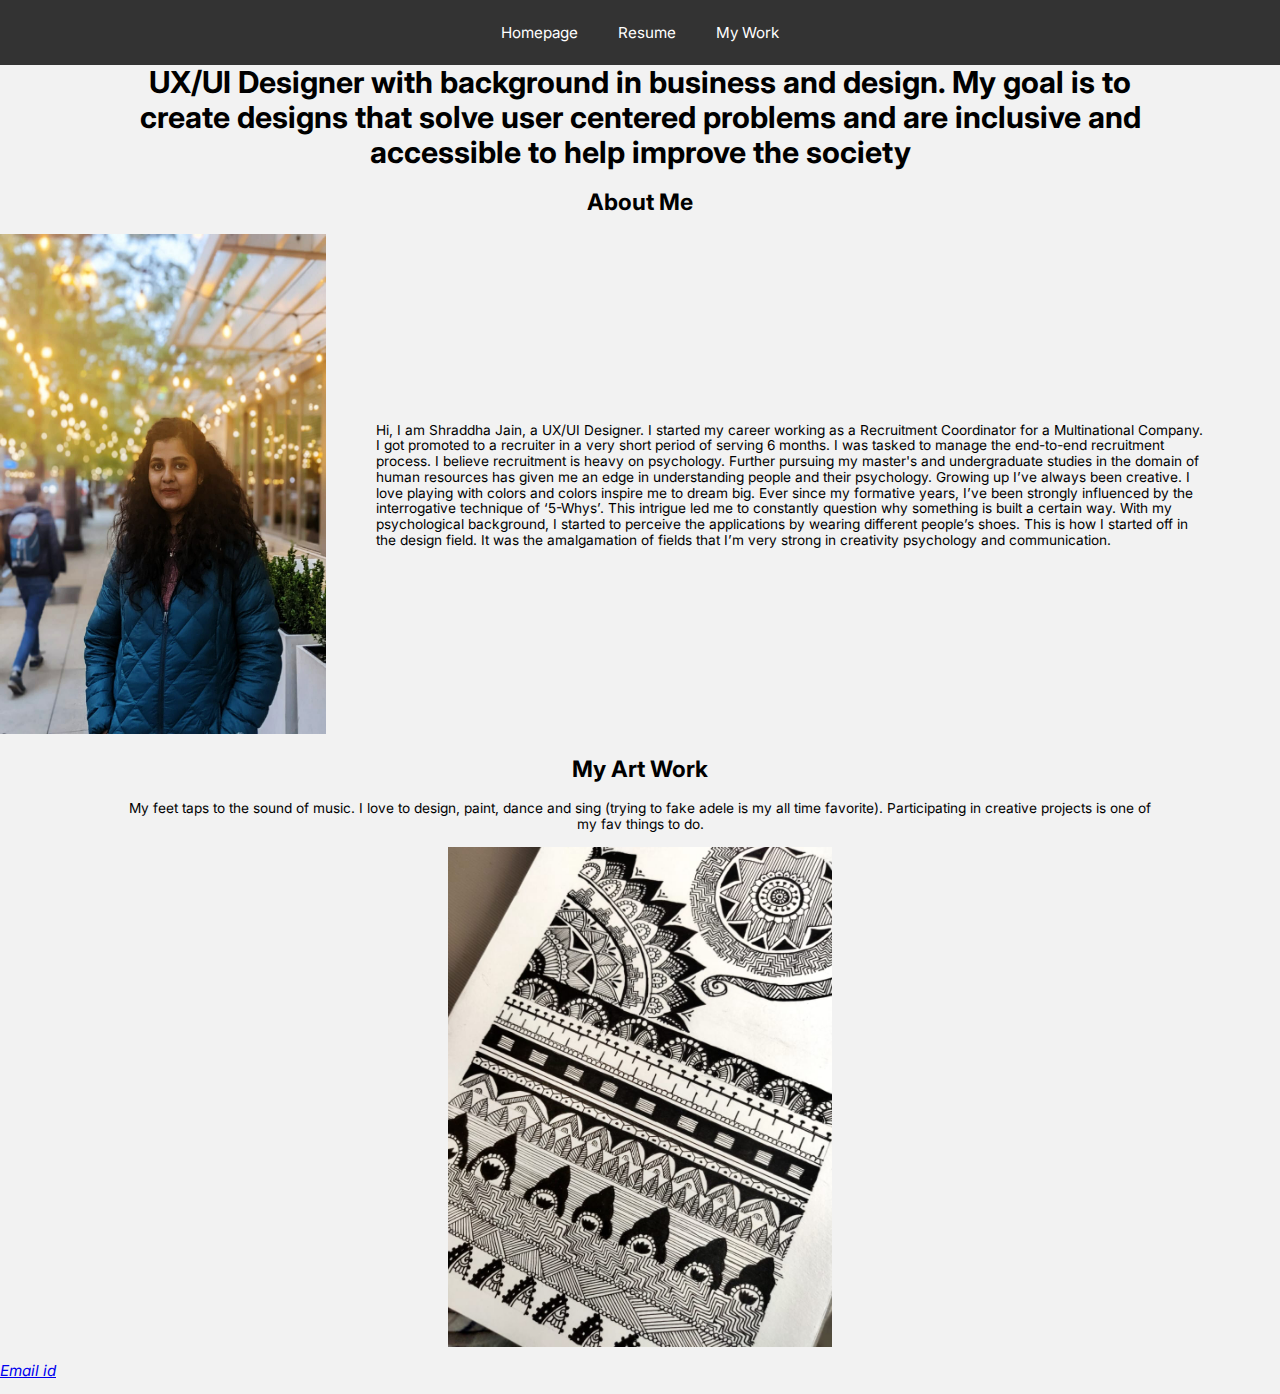
<file: index.html>
<!DOCTYPE html>
<html lang="en">
<head>
 <meta charset="utf-8">
  <link rel="preconnect" href="https://fonts.googleapis.com">
  <link rel="preconnect" href="https://fonts.gstatic.com" crossorigin>
  <link href="https://fonts.googleapis.com/css2?family=Inter:wght@100;200;300;400;500;600;700&display=swap" rel="stylesheet">
  <link rel="stylesheet" href="css01/stylesheet_portfolio.css">
  <link rel="stylesheet" href="css01/reset.css">
 <title>Designs by Shraddha</title>
</head>
<body>
 <header>
 <nav class="navigation_bar">
 <ul>
 <li class="nav_bar"><a href="index.html">Homepage</a></li>
 <li class="nav_bar"><a href="resume03.html">Resume</a></li>
 <li class="nav_bar"><a href="mywork03.html">My Work</a></li>
 </ul>
 </nav>
 </header>
<section class="statement">
<h1 class="action_statement">UX/UI Designer with background in business and design. My goal is to create designs that solve user centered problems and are inclusive and accessible to help improve the society</h1>
</section>
<section>
<h2 class="About_me">About Me</h2>
<div class="container">
 <div class="image">
 <img src="images_website/profile_pic.jpeg" alt="image" width="500" height="500">
</div>
<div class="text">
<p>Hi, I am Shraddha Jain, a UX/UI Designer. I started my career working as a Recruitment Coordinator for a Multinational Company. I got promoted to a recruiter in a very short period of serving 6 months. I was tasked to manage the end-to-end recruitment process. I believe recruitment is heavy on psychology. Further pursuing my master's and undergraduate studies in the domain of human resources has given me an edge in understanding people and their psychology. 
Growing up I’ve always been creative. I love playing with colors and colors inspire me to dream big. Ever since my formative years, I’ve been strongly influenced by the interrogative technique of ‘5-Whys’. This intrigue led me to constantly question why something is built a certain way. With my psychological background, I started to perceive the applications by wearing different people’s shoes. This is how I started off in the design field. It was the amalgamation of fields that I’m very strong in creativity psychology and communication.</p>
 </div>
</div>
</section>

<section>
<h2 class="About_me">My Art Work</h2>
<p class="my_art"> My feet taps to the sound of music. I love to design, paint, dance and sing (trying to fake adele is my all time favorite). Participating in creative projects is one of my fav things to do.</p>
<img class="mandala" src="images_website/mandala.jpeg" alt="image" width="400" height="500">
</section>

<footer>
<address>
  <p><a href="mailto:sjain83@id.iit.edu">Email id</a></p>
</address>
</footer>
</body>
</html>
</file>
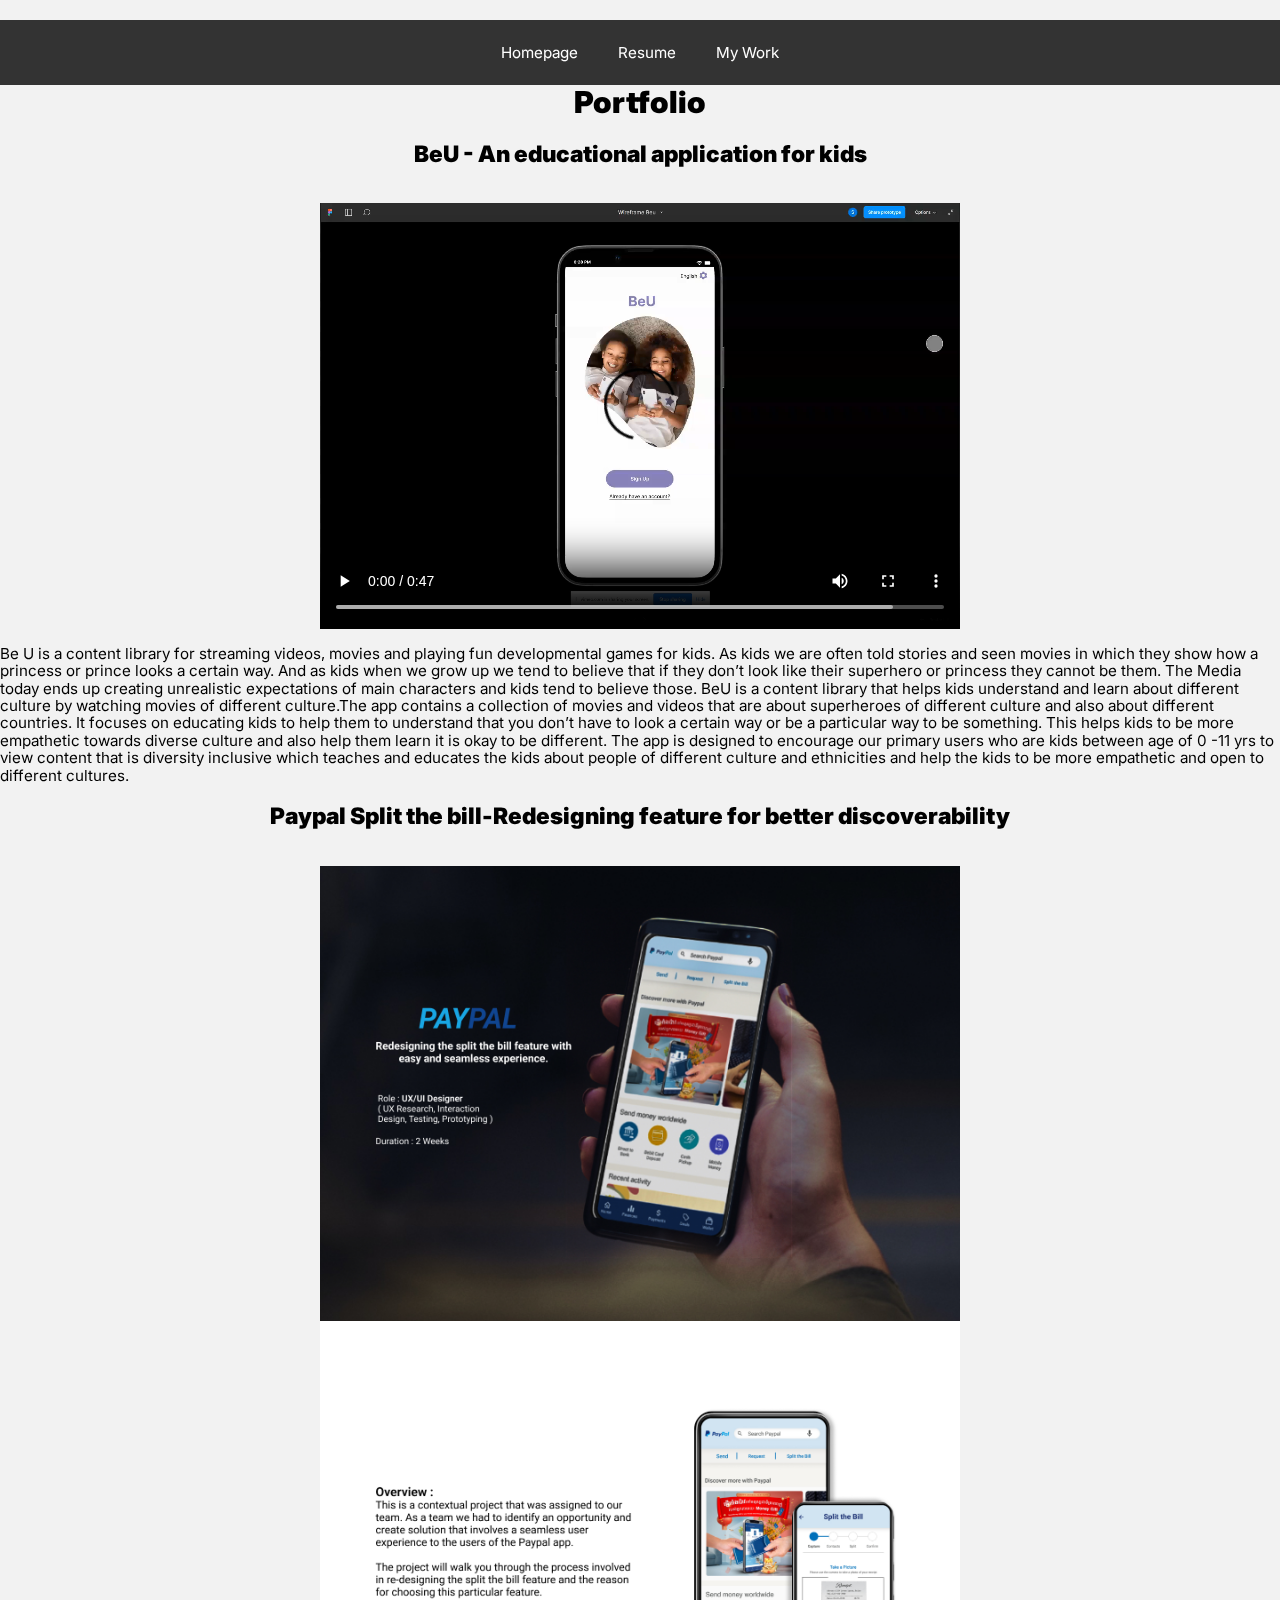
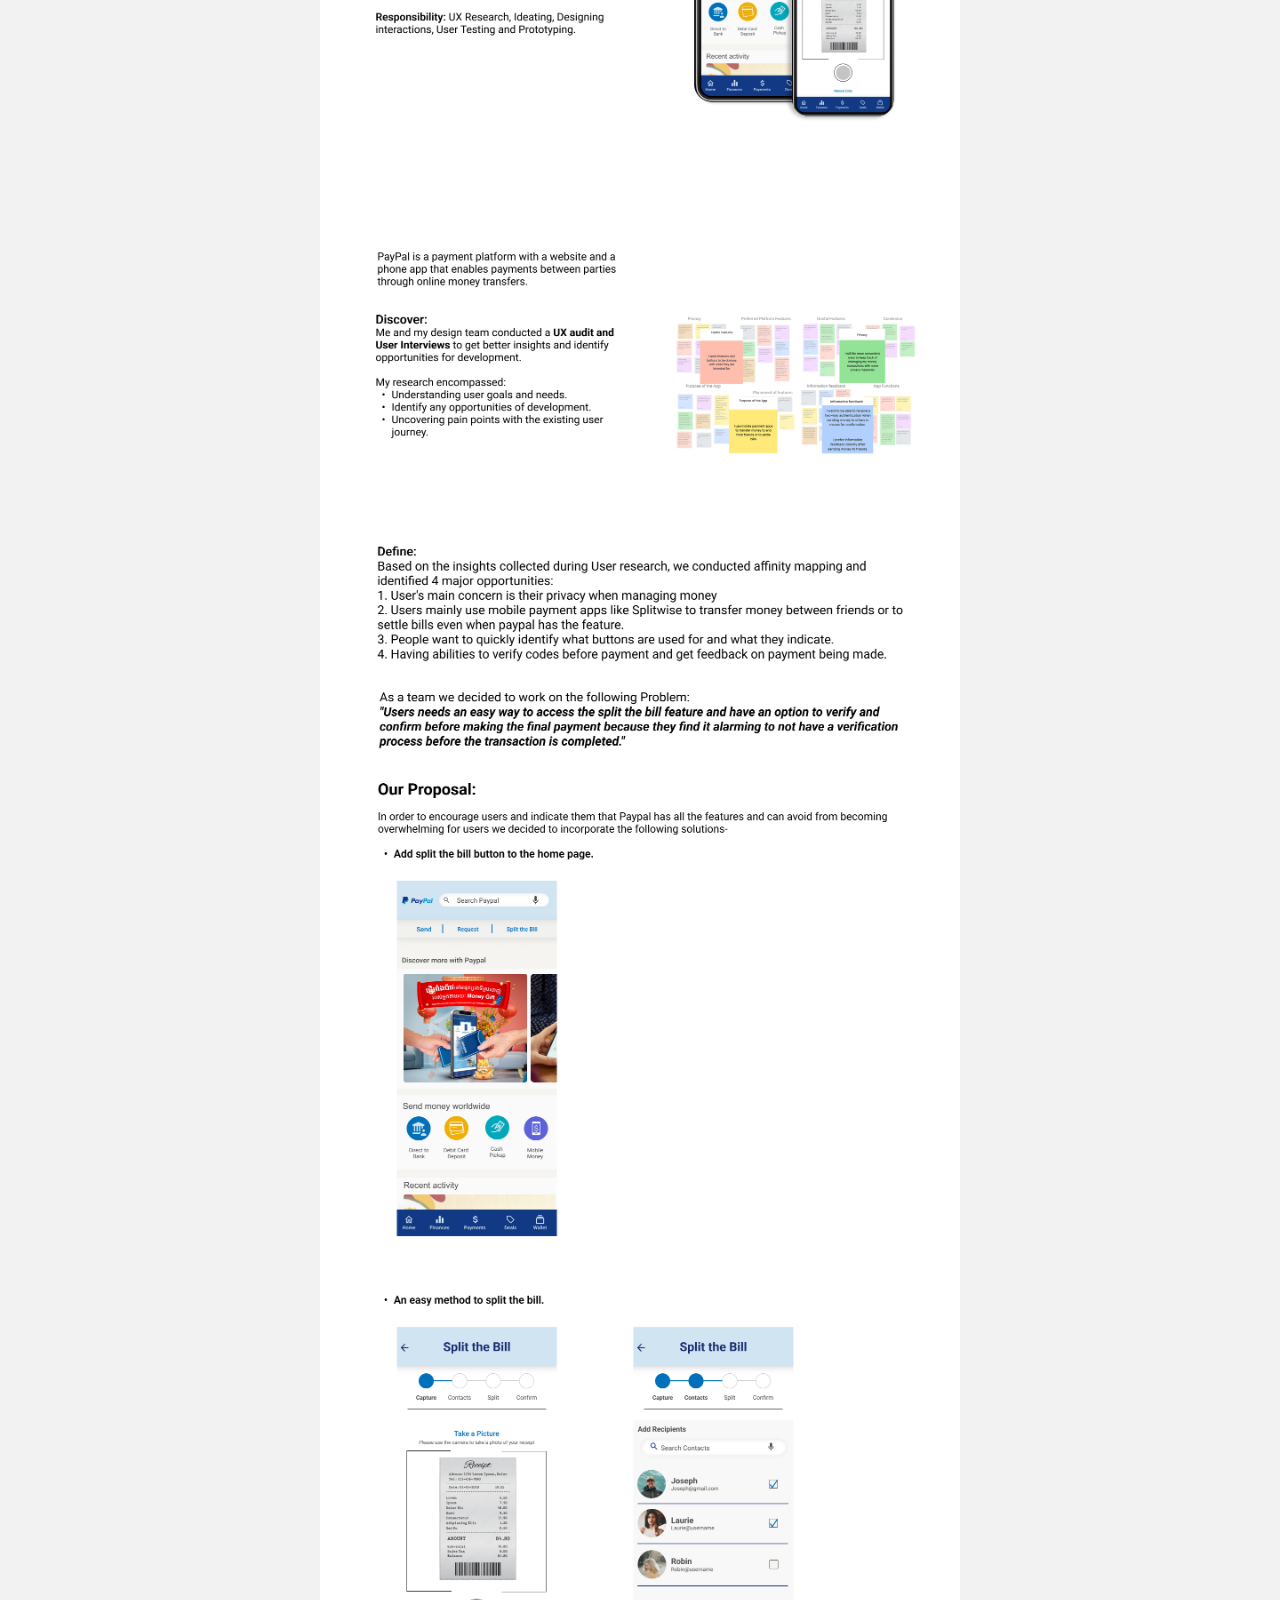
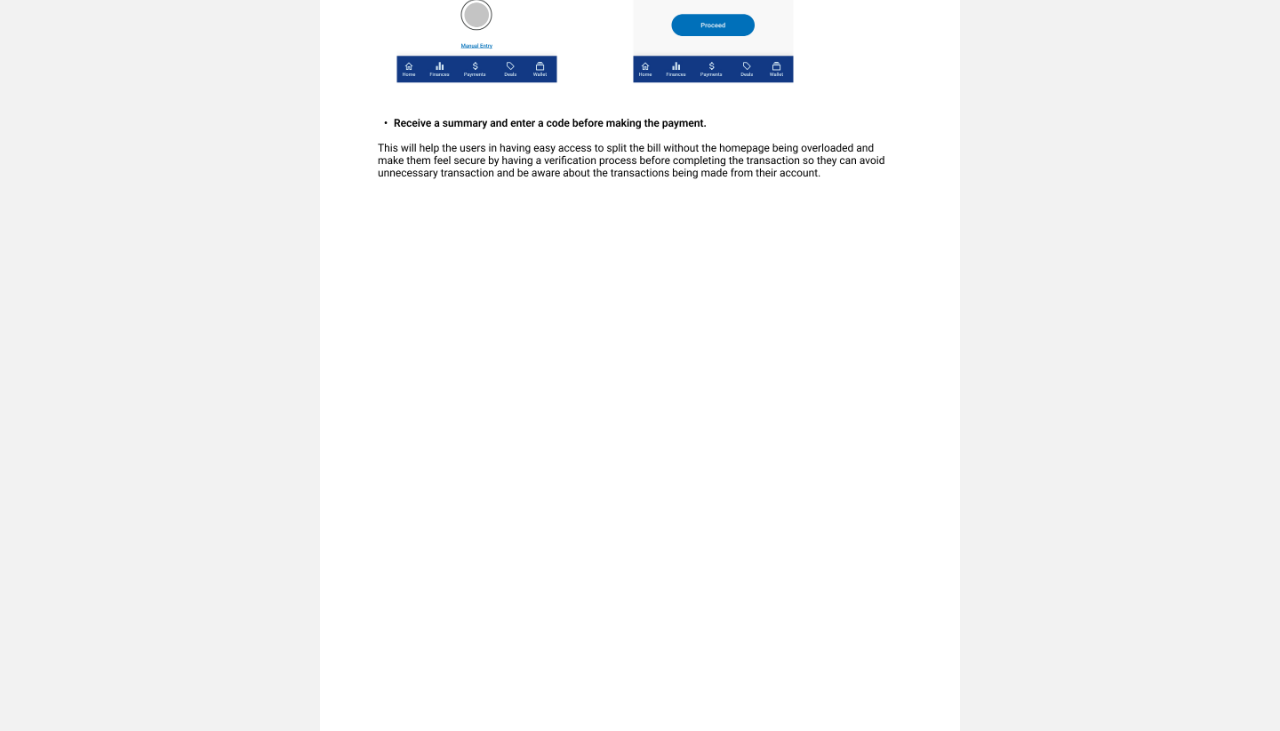
<file: mywork03.html>
<!DOCTYPE html>
<html lang="en">
<head>
 <meta charset="utf-8">
  <link rel="preconnect" href="https://fonts.googleapis.com">
  <link rel="preconnect" href="https://fonts.gstatic.com" crossorigin>
  <link href="https://fonts.googleapis.com/css2?family=Inter:wght@100;200;300;400;500;600;700&display=swap" rel="stylesheet">
  <link rel="stylesheet" href="css01/stylesheet_portfolio.css">
  <link rel="stylesheet" href="css01/reset.css">
 <title>Designs by Shraddha</title>
</head>
<body>
 <header>
 <nav class="navigation_bar">
 <ul>
 <li class="nav_bar"><a href="index.html">Homepage</a></li>
 <li class="nav_bar"><a href="resume03.html">Resume</a></li>
 <li class="nav_bar"><a href="mywork03.html">My Work</a></li>
 </ul>
 </nav>
 </header>
<h1 class="portfolio02"><strong>Portfolio</strong></h1> 
<h2 class="portfolio02"><strong>BeU - An educational application for kids</strong></h2> <br>
 <video src="images_website/video_project01.mp4" controls>
 </video>
 <p>Be U is a content library for streaming videos, movies and playing fun developmental games for kids. 
  As kids we are often told stories and seen movies in which they show how a princess or prince looks a certain way. And as kids when we grow up we tend to believe that if they don’t look like their superhero or princess they cannot be them. The Media today ends up creating unrealistic expectations of main characters and kids tend to believe those.  
 
  BeU is a content library that helps kids understand and learn about different culture by watching movies of different culture.The app contains a collection of movies and videos that are about superheroes of different culture and also about different countries.
  It focuses on educating kids to help them to understand that you don’t have to look a certain way or be a particular way to be something. This helps kids to be more empathetic towards diverse culture and also help them learn it is okay to be different. 
  The app is designed to encourage our primary users who are kids between age of 0 -11 yrs to view content that is diversity inclusive which teaches and educates the kids about people of different culture and ethnicities and help the kids to be more empathetic and open to different cultures.</p>

<h2 class="portfolio02"><strong>Paypal Split the bill-Redesigning feature for better discoverability</strong></h2> <br>
  <img class="paypal_image" src="images_website/paypal_project.jpg" alt="image">
</body>
</html>
</file>
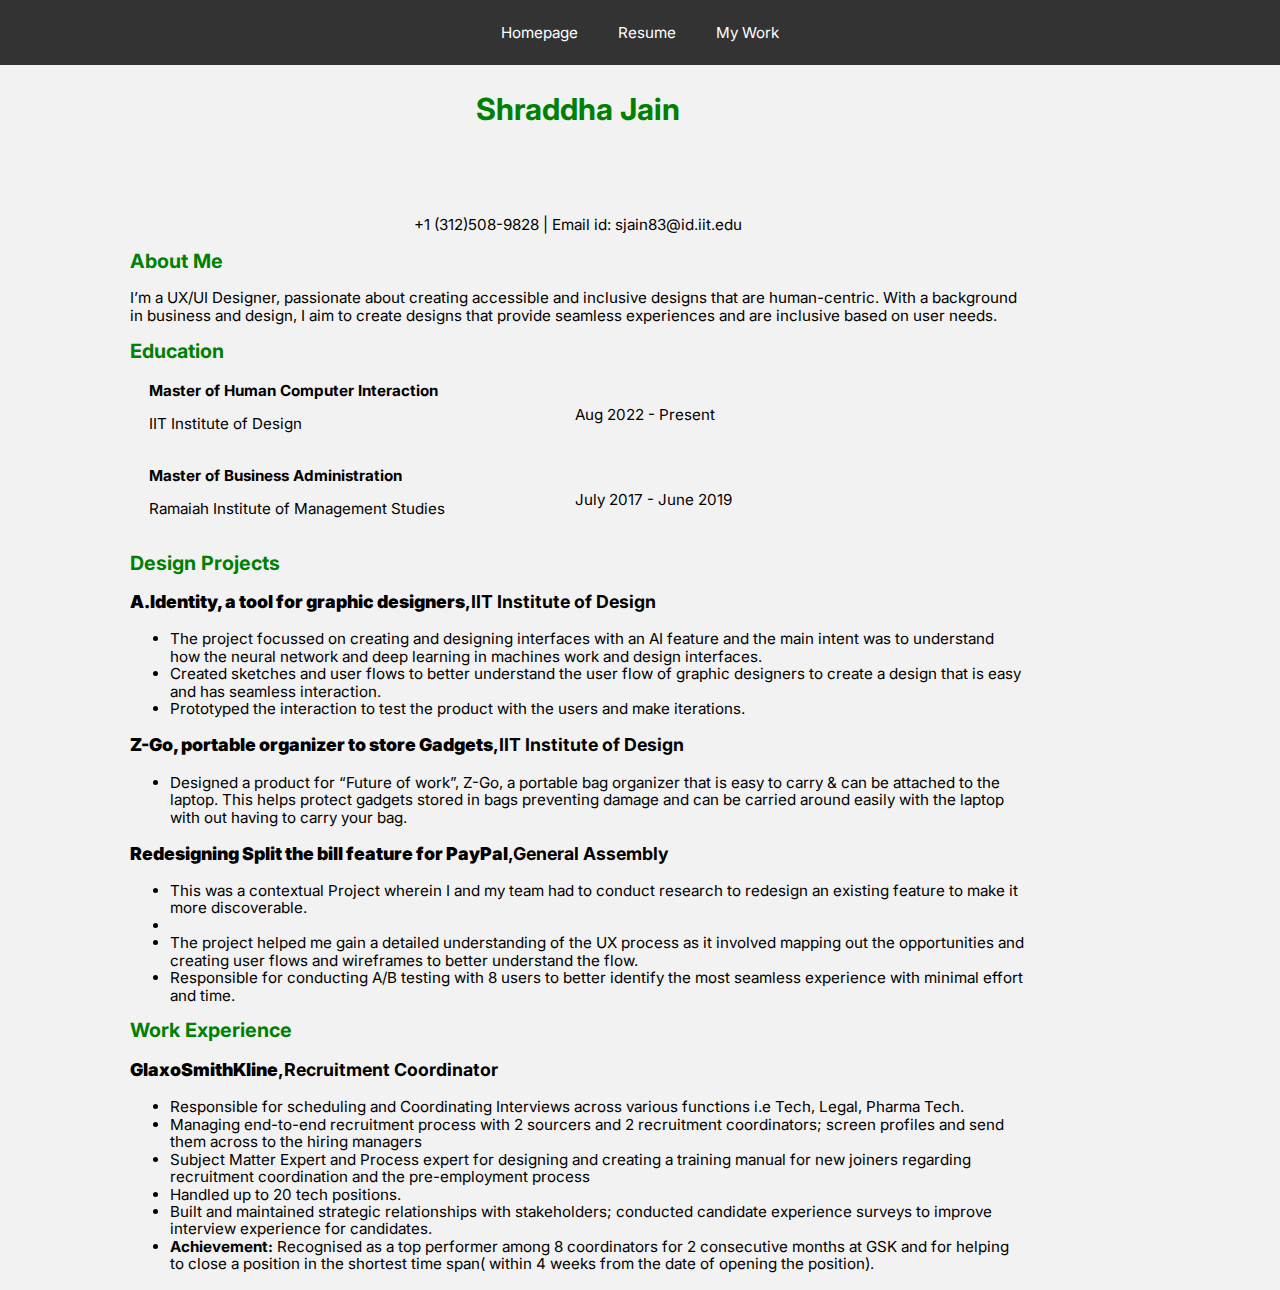
<file: resume03.html>
<!DOCTYPE html>
<html lang="en">
<head>
 <meta charset="utf-8">
  <link rel="preconnect" href="https://fonts.googleapis.com">
  <link rel="preconnect" href="https://fonts.gstatic.com" crossorigin>
  <link href="https://fonts.googleapis.com/css2?family=Inter:wght@100;200;300;400;500;600;700&display=swap" rel="stylesheet">
  <link rel="stylesheet" href="css01/stylesheet_portfolio.css">
  <link rel="stylesheet" href="css01/reset.css">
 <title>Designs by Shraddha</title>
</head>
<body>
  <header>
  <nav class="navigation_bar">
  <ul>
	<li class="nav_bar"><a href="index.html">Homepage</a></li>
	<li class="nav_bar"><a href="resume03.html">Resume</a></li>
	<li class="nav_bar"><a href="mywork03.html">My Work</a></li>
	</ul>
  </nav>
  </header>
<section class="resume">
<h1 class="name">Shraddha Jain</h1>
<p class="contact_details">+1 (312)508-9828 | Email id: sjain83@id.iit.edu </p>

<h2 class="title">About Me</h2>
<p>I’m a UX/UI Designer, passionate about creating accessible and inclusive designs that are human-centric. With a background in business and design, I aim to create designs that provide seamless experiences and are inclusive based on user needs.</p>

<h2 class="title">Education</h2>
<table>
 <tr>
 <td><strong>Master of Human Computer Interaction</strong><p class="college">IIT Institute of Design</p></td>
 <td>Aug 2022 - Present</td>
 </tr>
</table>

<table>
 <tr>
 <td><strong>Master of Business Administration</strong><p class="college">Ramaiah Institute of Management Studies</p></td>
 <td>July 2017 - June 2019</td>
 </tr>
</table>


<h1 class="title">Design Projects</h1>
<h3 class="subtitles"><strong>A.Identity, a tool for graphic designers</strong>,IIT Institute of Design</h3>
 <ul class="a">
  <li>The project focussed on creating and designing interfaces with an AI feature and the main intent was to understand how the neural network and deep learning in machines work and design interfaces.</li>
  <li>Created sketches and user flows to better understand the user flow of graphic designers to create a design that is easy and has seamless interaction.</li>
  <li>Prototyped the interaction to test the product with the users and make iterations.</li>
  </ul>

<h3 class="subtitles"><strong>Z-Go, portable organizer to store Gadgets</strong>,IIT Institute of Design</h3>
 <ul class="a">
 <li> Designed a product for “Future of work”,  Z-Go,  a portable bag organizer that is easy to carry & can be attached to the laptop. This helps protect gadgets stored in bags preventing damage and can be carried around easily with the laptop with out having to carry your bag.</li>
 </ul>

<h3 class="subtitles"><strong>Redesigning Split the bill feature for PayPal</strong>,General Assembly</h3>
 <ul class="a">
 <li>This was a contextual Project wherein I and my team had to conduct research to redesign an existing feature to make it more discoverable.<li>
 <li>The project helped me gain a detailed understanding of the UX process as it involved mapping out the opportunities and creating user flows and wireframes to better understand the flow.</li>
 <li>Responsible for conducting A/B testing with 8 users to better identify the most seamless experience with minimal effort and time.</li>
 </ul>


<div class="Work Experience">
<h1 class="title">Work Experience</h1>
<h3 class="subtitles"><strong>GlaxoSmithKline</strong>,Recruitment Coordinator</h3>
 <ul class="a">
 <li>Responsible for scheduling and Coordinating Interviews across various functions i.e Tech, Legal, Pharma Tech.</li>
 <li>Managing end-to-end recruitment process with 2 sourcers and 2 recruitment coordinators; screen profiles and send them across to the hiring managers</li>
 <li>Subject Matter Expert and Process expert for designing and creating a training manual for new joiners regarding recruitment coordination and the pre-employment process</li>
 <li>Handled up to 20 tech positions.</li>
 <li>Built and maintained strategic relationships with stakeholders; conducted candidate experience surveys to improve interview experience for candidates.</li>
 <li><strong>Achievement:</strong> Recognised as a top performer among 8 coordinators for 2 consecutive months at GSK and for helping to close a position in the shortest time span( within 4 weeks from the date of opening the position).</li>
 </ul>
</div>
</section>
</body>
</html>
</file>
<file: css01/stylesheet_portfolio.css>
.navigation_bar {
  background-color: #333333;
  overflow: hidden;
  float: left;
  width: 100%;
  position: relative;
  line-height:45px;
}
  
.navigation_bar ul{  
  list-style-type: none;
  margin: 0;
  padding: 0;
  position: relative;
  left: 50%;
  float: left;
}
  
.navigation_bar ul li{ 
  float: left;
  position: relative;
  right: 50%;
  display: block;
}

.navigation_bar ul li a {
  display: block;
  padding: 10px 20px;
  color: #fff;
  text-decoration: none;
}

.navigation_bar ul li a:hover {
  background-color: green;
}

.resume {
  position: absolute;
  margin-left:10%;
  margin-right:10%;
  padding: 2px;
  width: 70%;
}


.title {
  font-family: 'Inter', sans-serif;
  text-align: left;
  font-size: 130%;
  font-weight:bold;
  color: green;
}

table {
  width: 95%;
  margin: 2%;
  table-layout: fixed;
  font-family: 'Inter', sans-serif;
  text-align: left;
  border-spacing: 0px;
}

body {
 background-color:#f2f2f2;
 font-family:'Inter', sans-serif;
 font-size: 95%;
}
 
.action_statement {
  text-align: center;
  margin:0 10%;
  top: 80px;
  bottom:80px;
  width:80%;
  color: black;
  font-family: 'Inter', sans-serif;
  font-weight: bold;
}

.About_me {
  font-family: 'Inter', sans-serif;
  font-weight: bold;
  text-align: center;
  left: 100px;
  top:15px;
  font-family: 'Inter', sans-serif;
  font-weight: bold;
}  

.container {
  display: flex;
}

.mywork {
	width: 80%;
}

img {
  max-width: 100%
}


.text {
  font-size: 20px;
  padding-left: 50px;
  padding-right:70px;
  font-family: 'Inter', sans-serif;
  font-size: 90%;
  margin:auto;
  margin-left:auto;
  width:100%;
}

.my_art {
  text-align: center;
  margin-left: 10%;
  margin-right: 10%;
  left: 100px;
  top:15px;
  font-family: 'Inter', sans-serif;
  font-size:90%;
}  
.mandala {
  display: block;
  margin-left: auto;
  margin-right: auto;
  width: 30%;
}

.name {
  position: relative;
  margin: 10%;
  font-family: 'Inter', sans-serif;
  font-size:200%;
  text-align: center;
  color: Green;
}

.contact_details {
 font-family: 'Inter', sans-serif;
 font-size:100%;
 text-align: center;
}


video {
  width: 50%;
  height: auto;
  display: block;
  margin: 0 auto;
}

.portfolio02 {
  text-align: center
}

.paypal_image {
  display: block;
  margin-left: auto;
  margin-right: auto;
  width: 50%;
}
</file>
